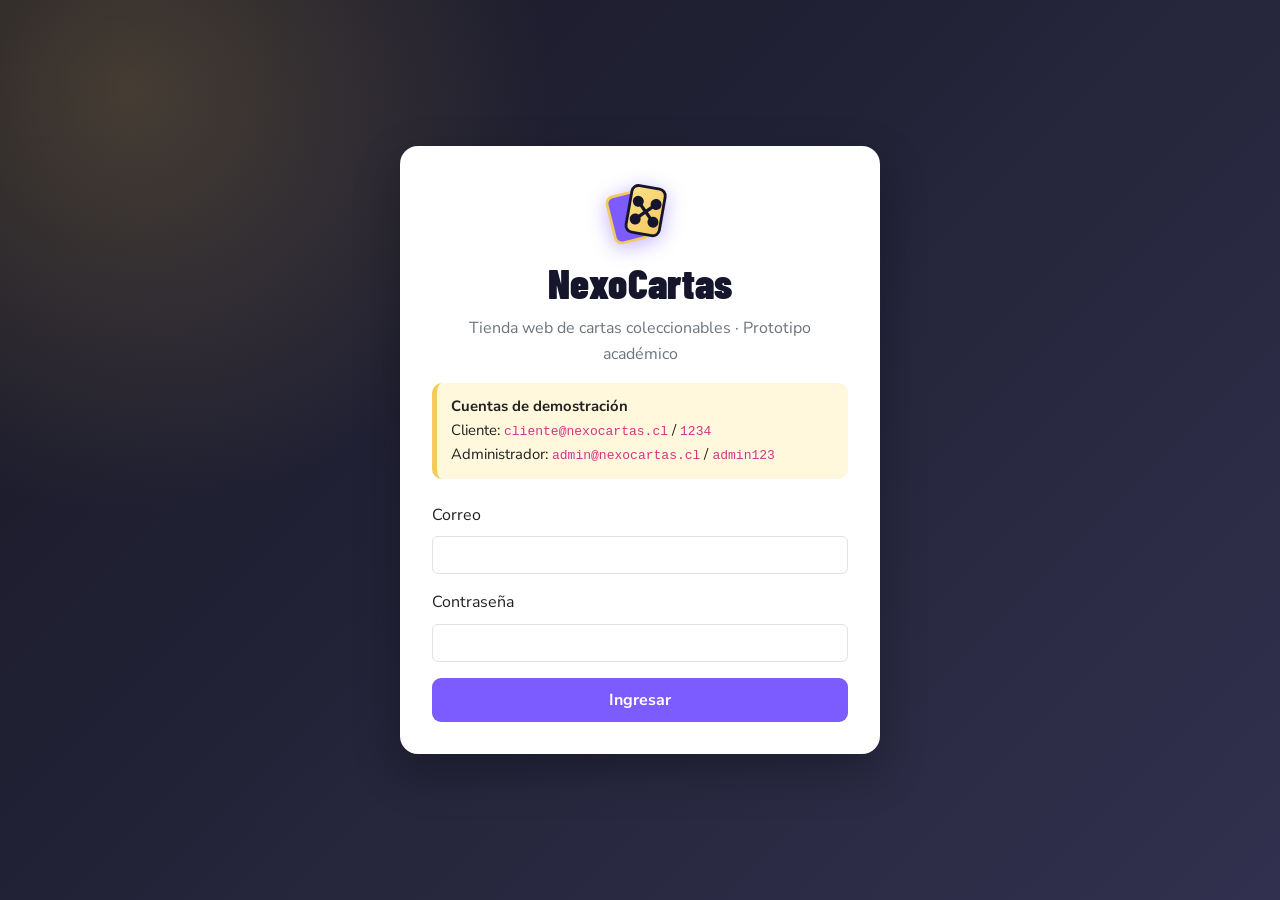
<file: index.html>
<!DOCTYPE html>
<html lang="es">
<head>
    <meta charset="UTF-8">
    <meta name="viewport" content="width=device-width, initial-scale=1.0">
    <title>NexoCartas | Inicio</title>
    <link href="https://cdn.jsdelivr.net/npm/bootstrap@5.3.3/dist/css/bootstrap.min.css" rel="stylesheet">
    <link rel="stylesheet" href="css/global.css">
    <link rel="stylesheet" href="css/index.css">
</head>
<body>
<header class="site-header">
    <nav class="navbar navbar-expand-lg navbar-dark container py-3" aria-label="Navegación principal">
        <a class="navbar-brand marca" href="index.html">NexoCartas</a>
        <button class="navbar-toggler" type="button" data-bs-toggle="collapse" data-bs-target="#navNexo" aria-controls="navNexo" aria-expanded="false" aria-label="Abrir navegación">
            <span class="navbar-toggler-icon"></span>
        </button>
        <div class="collapse navbar-collapse" id="navNexo">
            <ul class="navbar-nav ms-auto align-items-lg-center gap-lg-2">
                <li class="nav-item"><a class="nav-link" href="index.html">Inicio</a></li>
                <li class="nav-item"><a class="nav-link" href="catalogo.html">Catálogo</a></li>
                <li class="nav-item"><a class="nav-link" href="contacto.html">Contacto</a></li>
                <li class="nav-item">
                    <a class="nav-link" href="carrito.html">
                        Carrito (<span id="cantidadCarrito">0</span>)
                    </a>
                </li>
                <li class="nav-item admin-only"><a class="nav-link" href="admin.html">Administración</a></li>
                <li class="nav-item"><a class="nav-link cerrarSesion" href="#">Cerrar sesión</a></li>
            </ul>
        </div>
    </nav>
</header>
<main>
    <div class="contenedor-nexo">
        <section class="hero-nexo mb-4">
            <p class="text-uppercase small mb-2">Colecciona · Explora · Descubre</p>
            <h1>Tu colección comienza aquí</h1>
            <p class="lead">Consulta cartas coleccionables de temática Pokémon, anime y manga en un catálogo simple y rápido.</p>
            <p>Sesión: <strong id="usuarioActivo">cargando...</strong></p>
            <a class="btn btn-dorado" href="catalogo.html">Explorar catálogo</a>
        </section>

        <section class="bloque-nexo" aria-labelledby="resumenTitulo">
            <h2 id="resumenTitulo" class="titulo-seccion">Resumen del catálogo</h2>
            <div class="row g-3">
                <div class="col-12 col-md-6">
                    <article class="resumen-card">
                        <span>Cartas activas</span>
                        <strong id="contadorActivas">0</strong>
                    </article>
                </div>
                <div class="col-12 col-md-6">
                    <article class="resumen-card">
                        <span>Cartas sin stock</span>
                        <strong id="contadorSinStock">0</strong>
                    </article>
                </div>
            </div>
        </section>

        <section class="bloque-nexo" aria-labelledby="destacadasTitulo">
            <div class="d-flex flex-wrap align-items-center justify-content-between gap-2 mb-3">
                <h2 id="destacadasTitulo" class="titulo-seccion mb-0">Cartas destacadas</h2>
                <span id="estadoCarrusel" class="text-secondary" aria-live="polite"></span>
            </div>
            <div id="carruselDestacadas" class="carrusel-nexo"></div>
            <div class="d-flex justify-content-center gap-2 mt-3">
                <button id="anterior" class="btn btn-outline-dark" type="button" aria-label="Carta anterior">Anterior</button>
                <button id="siguiente" class="btn btn-nexo" type="button" aria-label="Carta siguiente">Siguiente</button>
            </div>
        </section>

        <section class="bloque-nexo" aria-labelledby="videoTitulo">
            <h2 id="videoTitulo" class="titulo-seccion">Video temático</h2>
            <p>Video embebido para demostrar el uso de contenido multimedia dentro de la página.</p>
            <div class="video-responsive">
                <iframe src="https://www.youtube.com/embed/1roy4o4tqQM" title="Video temático de cartas" allow="accelerometer; autoplay; clipboard-write; encrypted-media; gyroscope; picture-in-picture" allowfullscreen></iframe>
            </div>
        </section>
    </div>
</main>
<footer>
    <p>&copy; 2026 NexoCartas · Proyecto académico DSY1104 Desarrollo Fullstack II</p>
</footer>
<script src="https://cdn.jsdelivr.net/npm/bootstrap@5.3.3/dist/js/bootstrap.bundle.min.js"></script>
<script src="js/datos.js"></script>
<script src="js/storage.js"></script>
<script src="js/navegacion.js"></script>
<script src="js/sesion.js"></script>
<script src="js/inicio.js"></script>
</body>
</html>
</file>
<file: css/global.css>
:root {
    --nexo-oscuro: #1e1e2f;
    --nexo-oscuro-2: #2d2d46;
    --nexo-dorado: #f4c95d;
    --nexo-fondo: #f5f5f7;
    --nexo-texto: #222;
    --nexo-gris: #6b7280;
    --nexo-exito: #198754;
    --nexo-error: #b42318;
    --nexo-borde: #d8dbe2;
}

* {
    box-sizing: border-box;
}

html {
    scroll-behavior: smooth;
}

body {
    margin: 0;
    font-family: Arial, Helvetica, sans-serif;
    background-color: var(--nexo-fondo);
    color: var(--nexo-texto);
    line-height: 1.6;
}

header.site-header {
    background-color: var(--nexo-oscuro);
    color: white;
    box-shadow: 0 4px 18px rgba(0, 0, 0, 0.15);
}

.marca {
    color: var(--nexo-dorado) !important;
    font-weight: 800;
    letter-spacing: 0.3px;
}

.navbar .nav-link {
    color: rgba(255, 255, 255, 0.9);
    font-weight: 600;
}

.navbar .nav-link:hover,
.navbar .nav-link:focus,
.navbar .nav-link.active {
    color: var(--nexo-dorado);
}

main {
    min-height: calc(100vh - 150px);
}

.contenedor-nexo {
    width: min(1100px, 92%);
    margin: 34px auto;
}

.bloque-nexo {
    background-color: white;
    padding: clamp(22px, 4vw, 34px);
    margin-bottom: 28px;
    border-radius: 16px;
    box-shadow: 0 8px 25px rgba(0, 0, 0, 0.08);
}

.titulo-seccion {
    color: var(--nexo-oscuro);
    font-weight: 800;
    margin-bottom: 22px;
}

.btn-nexo {
    background-color: var(--nexo-oscuro);
    color: white;
    border: 0;
    border-radius: 9px;
    padding: 10px 18px;
    font-weight: 700;
}

.btn-nexo:hover,
.btn-nexo:focus {
    background-color: var(--nexo-oscuro-2);
    color: var(--nexo-dorado);
}

.btn-dorado {
    background-color: var(--nexo-dorado);
    color: var(--nexo-oscuro);
    border: 0;
    border-radius: 9px;
    padding: 10px 18px;
    font-weight: 800;
}

.btn-dorado:hover,
.btn-dorado:focus {
    background-color: #ffd86f;
    color: #111122;
}

.form-control:focus,
.form-select:focus {
    border-color: var(--nexo-dorado);
    box-shadow: 0 0 0 0.2rem rgba(244, 201, 93, 0.25);
}

.error-campo {
    color: var(--nexo-error);
    font-size: 0.9rem;
    min-height: 1.35rem;
    margin-top: 4px;
}

.campo-error {
    border-color: var(--nexo-error) !important;
}

.alerta-local {
    display: none;
    border-radius: 10px;
    padding: 13px 15px;
    margin-top: 15px;
}

.alerta-local.visible {
    display: block;
}

.alerta-local.exito {
    background: #eaf7ef;
    color: #14532d;
    border: 1px solid #b7e2c5;
}

.alerta-local.error {
    background: #fff0ef;
    color: #8f1d14;
    border: 1px solid #f4b7b1;
}

.tarjeta-carta {
    height: 100%;
    border: 1px solid #e5e7eb;
    border-radius: 14px;
    background-color: white;
    overflow: hidden;
    transition: transform 0.25s ease, box-shadow 0.25s ease;
}

.tarjeta-carta:hover {
    transform: translateY(-5px);
    box-shadow: 0 12px 24px rgba(0, 0, 0, 0.10);
}

.tarjeta-carta img {
    width: 100%;
    height: 285px;
    object-fit: contain;
    background: #f0f1f4;
    padding: 14px;
}

.tarjeta-carta .contenido {
    padding: 18px;
}

.etiqueta {
    display: inline-block;
    background-color: #fff2c5;
    color: #6b4b00;
    padding: 4px 9px;
    border-radius: 999px;
    font-size: 0.84rem;
    font-weight: 700;
}

.precio {
    color: #775000;
    font-size: 1.3rem;
    font-weight: 800;
}

.disponible {
    color: var(--nexo-exito);
    font-weight: 700;
}

.sin-stock {
    color: var(--nexo-error);
    font-weight: 700;
}

@media (max-width: 767px) {
    .tarjeta-carta img {
        height: 240px;
    }
}
.resumen-card {
    border-left: 5px solid var(--nexo-dorado);
    background: #fff;
    border-radius: 12px;
    padding: 18px;
    box-shadow: 0 5px 14px rgba(0, 0, 0, 0.06);
}

.resumen-card strong {
    display: block;
    font-size: 1.9rem;
    color: var(--nexo-oscuro);
}
footer {
    background: var(--nexo-oscuro);
    color: white;
    padding: 22px 15px;
    text-align: center;
    margin-top: 38px;
}

footer p {
    margin: 0;
}

@media (max-width: 767px) {
    .bloque-nexo {
        padding: 20px;
    }
}
</file>
<file: css/index.css>
.hero-nexo {
    background: linear-gradient(135deg, var(--nexo-oscuro), #34345b);
    color: white;
    border-radius: 18px;
    padding: clamp(30px, 5vw, 58px);
    box-shadow: 0 14px 35px rgba(30, 30, 47, 0.22);
}

.hero-nexo h1,
.hero-nexo h2 {
    color: var(--nexo-dorado);
    font-weight: 800;
}

.carrusel-nexo {
    position: relative;
    overflow: hidden;
    min-height: 410px;
}

.slide-nexo {
    display: none;
    grid-template-columns: minmax(240px, 360px) 1fr;
    align-items: center;
    gap: 28px;
    animation: aparecer 0.25s ease;
}

.slide-nexo.activo {
    display: grid;
}

.slide-nexo img {
    width: 100%;
    max-height: 360px;
    object-fit: contain;
    background: #f2f3f6;
    padding: 14px;
    border-radius: 14px;
}

@keyframes aparecer {
    from {
        opacity: 0.4;
        transform: translateX(12px);
    }

    to {
        opacity: 1;
        transform: translateX(0);
    }
}

@media (max-width: 767px) {
    .slide-nexo {
        grid-template-columns: 1fr;
        text-align: center;
    }

    .slide-nexo img {
        max-height: 280px;
    }
}
</file>
<file: css/estilos.css>
@import url("https://fonts.googleapis.com/css2?family=Barlow+Condensed:wght@600;700;800&family=Nunito+Sans:wght@400;600;700&display=swap");
:root {
    --nexo-oscuro: #1e1e2f;
    --nexo-oscuro-2: #2d2d46;
    --nexo-dorado: #f4c95d;
    --nexo-fondo: #f5f5f7;
    --nexo-texto: #222;
    --nexo-gris: #6b7280;
    --nexo-exito: #198754;
    --nexo-error: #b42318;
    --nexo-borde: #d8dbe2;
}

* {
    box-sizing: border-box;
}

html {
    scroll-behavior: smooth;
}

body {
    margin: 0;
    font-family: Arial, Helvetica, sans-serif;
    background-color: var(--nexo-fondo);
    color: var(--nexo-texto);
    line-height: 1.6;
}

header.site-header {
    background-color: var(--nexo-oscuro);
    color: white;
    box-shadow: 0 4px 18px rgba(0, 0, 0, 0.15);
}

.marca {
    color: var(--nexo-dorado) !important;
    font-weight: 800;
    letter-spacing: 0.3px;
}

.navbar .nav-link {
    color: rgba(255, 255, 255, 0.9);
    font-weight: 600;
}

.navbar .nav-link:hover,
.navbar .nav-link:focus,
.navbar .nav-link.active {
    color: var(--nexo-dorado);
}

main {
    min-height: calc(100vh - 150px);
}

.contenedor-nexo {
    width: min(1100px, 92%);
    margin: 34px auto;
}

.hero-nexo {
    background: linear-gradient(135deg, var(--nexo-oscuro), #34345b);
    color: white;
    border-radius: 18px;
    padding: clamp(30px, 5vw, 58px);
    box-shadow: 0 14px 35px rgba(30, 30, 47, 0.22);
}

.hero-nexo h1,
.hero-nexo h2 {
    color: var(--nexo-dorado);
    font-weight: 800;
}

.bloque-nexo {
    background-color: white;
    padding: clamp(22px, 4vw, 34px);
    margin-bottom: 28px;
    border-radius: 16px;
    box-shadow: 0 8px 25px rgba(0, 0, 0, 0.08);
}

.titulo-seccion {
    color: var(--nexo-oscuro);
    font-weight: 800;
    margin-bottom: 22px;
}

.btn-nexo {
    background-color: var(--nexo-oscuro);
    color: white;
    border: 0;
    border-radius: 9px;
    padding: 10px 18px;
    font-weight: 700;
}

.btn-nexo:hover,
.btn-nexo:focus {
    background-color: var(--nexo-oscuro-2);
    color: var(--nexo-dorado);
}

.btn-dorado {
    background-color: var(--nexo-dorado);
    color: var(--nexo-oscuro);
    border: 0;
    border-radius: 9px;
    padding: 10px 18px;
    font-weight: 800;
}

.btn-dorado:hover,
.btn-dorado:focus {
    background-color: #ffd86f;
    color: #111122;
}

.tarjeta-carta {
    height: 100%;
    border: 1px solid #e5e7eb;
    border-radius: 14px;
    background-color: white;
    overflow: hidden;
    transition: transform 0.25s ease, box-shadow 0.25s ease;
}

.tarjeta-carta:hover {
    transform: translateY(-5px);
    box-shadow: 0 12px 24px rgba(0, 0, 0, 0.10);
}

.tarjeta-carta img {
    width: 100%;
    height: 285px;
    object-fit: contain;
    background: #f0f1f4;
    padding: 14px;
}

.tarjeta-carta .contenido {
    padding: 18px;
}

.etiqueta {
    display: inline-block;
    background-color: #fff2c5;
    color: #6b4b00;
    padding: 4px 9px;
    border-radius: 999px;
    font-size: 0.84rem;
    font-weight: 700;
}

.precio {
    color: #775000;
    font-size: 1.3rem;
    font-weight: 800;
}

.disponible {
    color: var(--nexo-exito);
    font-weight: 700;
}

.sin-stock {
    color: var(--nexo-error);
    font-weight: 700;
}

.resumen-card {
    border-left: 5px solid var(--nexo-dorado);
    background: #fff;
    border-radius: 12px;
    padding: 18px;
    box-shadow: 0 5px 14px rgba(0, 0, 0, 0.06);
}

.resumen-card strong {
    display: block;
    font-size: 1.9rem;
    color: var(--nexo-oscuro);
}

.carrusel-nexo {
    position: relative;
    overflow: hidden;
    min-height: 410px;
}

.slide-nexo {
    display: none;
    grid-template-columns: minmax(240px, 360px) 1fr;
    align-items: center;
    gap: 28px;
    animation: aparecer 0.25s ease;
}

.slide-nexo.activo {
    display: grid;
}

.slide-nexo img {
    width: 100%;
    max-height: 360px;
    object-fit: contain;
    background: #f2f3f6;
    padding: 14px;
    border-radius: 14px;
}

@keyframes aparecer {
    from { opacity: 0.4; transform: translateX(12px); }
    to { opacity: 1; transform: translateX(0); }
}

.form-control:focus,
.form-select:focus {
    border-color: var(--nexo-dorado);
    box-shadow: 0 0 0 0.2rem rgba(244, 201, 93, 0.25);
}

.error-campo {
    color: var(--nexo-error);
    font-size: 0.9rem;
    min-height: 1.35rem;
    margin-top: 4px;
}

.campo-error {
    border-color: var(--nexo-error) !important;
}

.alerta-local {
    display: none;
    border-radius: 10px;
    padding: 13px 15px;
    margin-top: 15px;
}

.alerta-local.visible {
    display: block;
}

.alerta-local.exito {
    background: #eaf7ef;
    color: #14532d;
    border: 1px solid #b7e2c5;
}

.alerta-local.error {
    background: #fff0ef;
    color: #8f1d14;
    border: 1px solid #f4b7b1;
}

.login-fondo {
    min-height: 100vh;
    display: grid;
    place-items: center;
    padding: 28px 14px;
    background:
        radial-gradient(circle at 10% 10%, rgba(244, 201, 93, 0.20), transparent 30%),
        linear-gradient(135deg, #171724, #31314f);
}

.login-card {
    width: min(480px, 100%);
    background: white;
    padding: 32px;
    border-radius: 18px;
    box-shadow: 0 18px 46px rgba(0, 0, 0, 0.28);
}

.login-card h1 {
    color: var(--nexo-oscuro);
    font-weight: 900;
}

.demo-box {
    background: #fff8dc;
    border-left: 5px solid var(--nexo-dorado);
    border-radius: 10px;
    padding: 12px 14px;
    font-size: 0.93rem;
}

.admin-only {
    display: none;
}

.tabla-wrap {
    overflow-x: auto;
}

table th {
    white-space: nowrap;
}

.imagen-detalle {
    width: 100%;
    max-height: 520px;
    object-fit: contain;
    background: #f2f3f6;
    border-radius: 14px;
    padding: 16px;
}

.video-responsive {
    position: relative;
    width: 100%;
    padding-bottom: 56.25%;
    overflow: hidden;
    border-radius: 14px;
    background: #111;
}

.video-responsive iframe {
    position: absolute;
    inset: 0;
    width: 100%;
    height: 100%;
    border: 0;
}

footer {
    background: var(--nexo-oscuro);
    color: white;
    padding: 22px 15px;
    text-align: center;
    margin-top: 38px;
}

footer p {
    margin: 0;
}

@media (max-width: 767px) {
    .slide-nexo {
        grid-template-columns: 1fr;
        text-align: center;
    }

    .slide-nexo img {
        max-height: 280px;
    }

    .tarjeta-carta img {
        height: 240px;
    }

    .bloque-nexo {
        padding: 20px;
    }
}

/* ===== Mejoras visuales NexoCartas ===== */
:root {
    --nexo-violeta: #7c5cff;
    --nexo-oscuro: #15152b;
    --nexo-oscuro-2: #26264a;
    --nexo-fondo: #f3f1fa;
}

body { font-family: "Nunito Sans", Arial, sans-serif; }

h1, h2, h3, h4, .marca, .precio, .resumen-card strong {
    font-family: "Barlow Condensed", "Arial Narrow", sans-serif;
    letter-spacing: 0.3px;
}

header.site-header {
    position: sticky;
    top: 0;
    z-index: 1000;
    background: linear-gradient(90deg, #15152b, #26264a);
    border-bottom: 3px solid var(--nexo-dorado);
}

.marca { font-size: 1.7rem; font-weight: 800; }
.marca img { filter: drop-shadow(0 2px 6px rgba(124, 92, 255, 0.55)); }
.navbar .nav-link { border-radius: 8px; padding: 8px 14px; transition: background-color 0.2s; }
.navbar .nav-link:hover { background-color: rgba(255, 255, 255, 0.08); }

.hero-nexo {
    position: relative;
    overflow: hidden;
    background:
        radial-gradient(circle at 85% 20%, rgba(124, 92, 255, 0.55), transparent 42%),
        radial-gradient(circle at 10% 100%, rgba(244, 201, 93, 0.25), transparent 40%),
        linear-gradient(135deg, #15152b, #2b2b55);
    border: 1px solid rgba(244, 201, 93, 0.35);
}
.hero-nexo h1 { font-size: clamp(2.4rem, 6vw, 4rem); line-height: 1.05; }
.hero-nexo .lema { color: #cfc6ff; font-weight: 700; font-size: 1.05rem; }

.bloque-nexo { border: 1px solid #e6e2f3; box-shadow: 0 10px 30px rgba(21, 21, 43, 0.07); }
.titulo-seccion { font-size: 2rem; }

.tarjeta-carta { border: 1px solid #e6e2f3; border-radius: 16px; }
.tarjeta-carta:hover { transform: translateY(-6px); box-shadow: 0 16px 30px rgba(124, 92, 255, 0.22); }
.tarjeta-carta img {
    background: radial-gradient(circle at 50% 40%, #34346b, #15152b);
    padding: 20px;
}
.tarjeta-carta h3 { font-size: 1.5rem; }

.etiqueta { background-color: #ece7ff; color: #4a32b8; }
.precio { color: #b07a00; font-size: 1.6rem; }
.resumen-card { border-left-color: var(--nexo-violeta); }
.slide-nexo img, .imagen-detalle { background: radial-gradient(circle at 50% 40%, #34346b, #15152b); }

.btn-nexo { background-color: var(--nexo-violeta); }
.btn-nexo:hover, .btn-nexo:focus { background-color: #6244e6; color: #fff; }

.logo-login { display: block; margin: 0 auto 8px; filter: drop-shadow(0 4px 10px rgba(124, 92, 255, 0.45)); }
.login-card h1 { font-size: 2.6rem; }

footer { border-top: 3px solid var(--nexo-dorado); }

@media (prefers-reduced-motion: reduce) {
    .tarjeta-carta, .slide-nexo { transition: none; animation: none; }
}
</file>
<file: css/carrito.css>
.item-carrito {
    display: grid;
    grid-template-columns: 180px 1fr;
    gap: 24px;
    align-items: center;

    padding: 20px;
    margin-bottom: 20px;

    background: #ffffff;
    border: 1px solid #e5e5e5;
    border-radius: 16px;

    box-shadow: 0 8px 20px rgba(0, 0, 0, 0.06);
}

.item-carrito img {
    width: 100%;
    max-width: 180px;
    border-radius: 12px;
}

.item-carrito-info h2 {
    margin-bottom: 12px;
}

.control-cantidad {
    display: flex;
    align-items: center;
    gap: 12px;

    margin: 12px 0;
}

.control-cantidad button {
    width: 38px;
    height: 38px;

    border: 1px solid #d5d5d5;
    border-radius: 8px;

    background: #ffffff;

    font-size: 20px;
    font-weight: 700;

    cursor: pointer;
}

.control-cantidad button:hover:not(:disabled) {
    background: #f2f2f2;
}

.control-cantidad button:disabled {
    opacity: 0.4;
    cursor: not-allowed;
}

.control-cantidad span {
    min-width: 30px;

    text-align: center;
    font-size: 18px;
    font-weight: 700;
}

.btn-eliminar {
    padding: 8px 14px;

    border: 1px solid #dc3545;
    border-radius: 8px;

    background: transparent;
    color: #dc3545;

    font-weight: 600;

    cursor: pointer;
}

.btn-eliminar:hover {
    background: #dc3545;
    color: #ffffff;
}

.resumen-card {
    margin-top: 24px;
}

@media (max-width: 576px) {

    .item-carrito {
        grid-template-columns: 1fr;
    }

    .item-carrito img {
        margin: 0 auto;
    }
}
</file>
